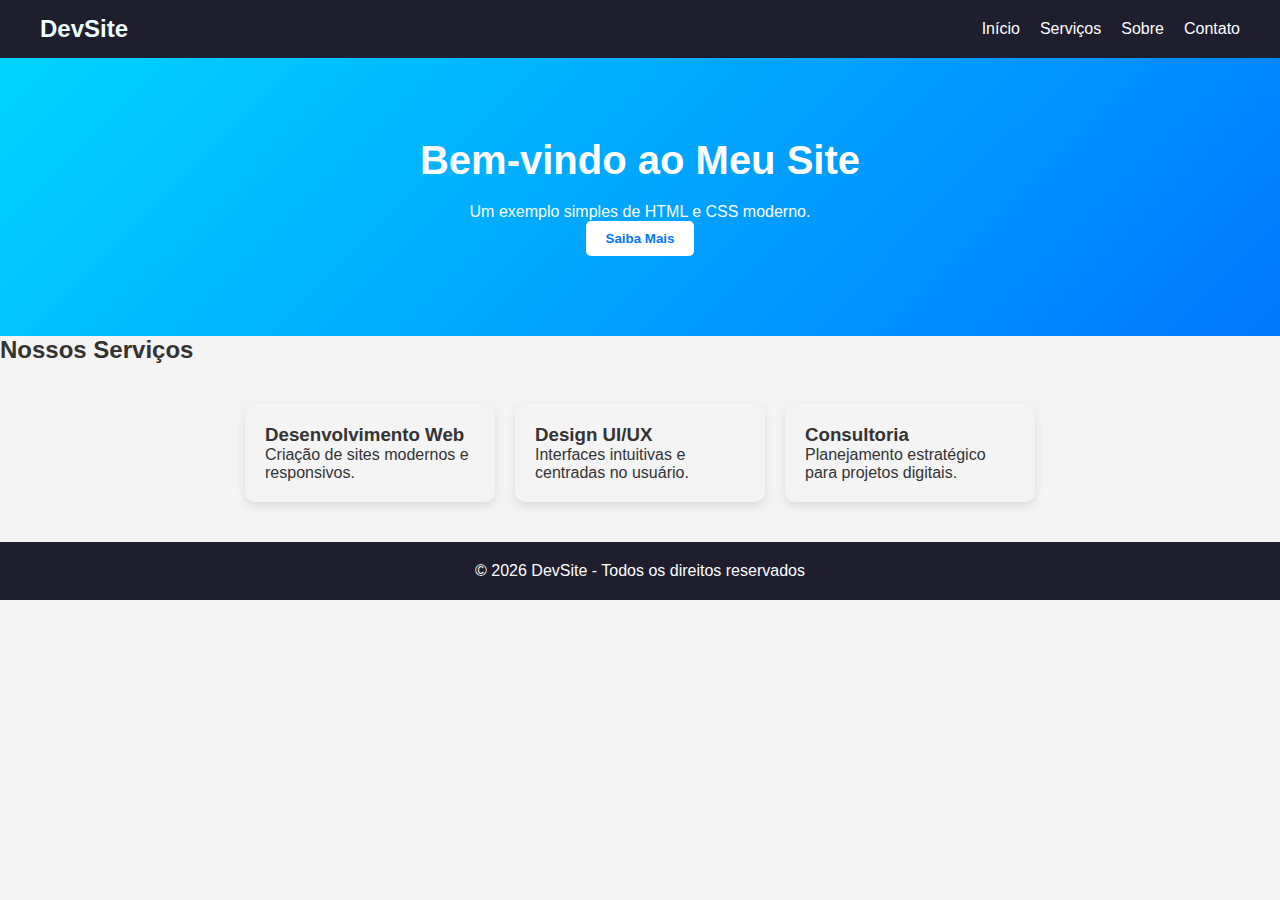
<file: aulas-sexta/index.html>
<!DOCTYPE html>
<html lang="pt-BR">
  <head>
    <meta charset="UTF-8" />
    <meta name="viewport" content="width=device-width, initial-scale=1.0" />
    <title>Meu Site Exemplo</title>
    <link rel="stylesheet" href="style.css" />
  </head>
  <body>
    <header>
      <div class="logo">DevSite</div>
      <nav>
        <ul>
          <li><a href="#">Início</a></li>
          <li><a href="#">Serviços</a></li>
          <li><a href="#">Sobre</a></li>
          <li><a href="#">Contato</a></li>
        </ul>
      </nav>
    </header>

    <section class="hero">
      <h1>Bem-vindo ao Meu Site</h1>
      <p>Um exemplo simples de HTML e CSS moderno.</p>
      <button>Saiba Mais</button>
    </section>

    <section class="servicos">
      <h2>Nossos Serviços</h2>
      <div class="cards">
        <div class="card">
          <h3>Desenvolvimento Web</h3>
          <p>Criação de sites modernos e responsivos.</p>
        </div>
        <div class="card">
          <h3>Design UI/UX</h3>
          <p>Interfaces intuitivas e centradas no usuário.</p>
        </div>
        <div class="card">
          <h3>Consultoria</h3>
          <p>Planejamento estratégico para projetos digitais.</p>
        </div>
      </div>
    </section>

    <footer>
      <p>© 2026 DevSite - Todos os direitos reservados</p>
    </footer>
  </body>
</html>
</file>
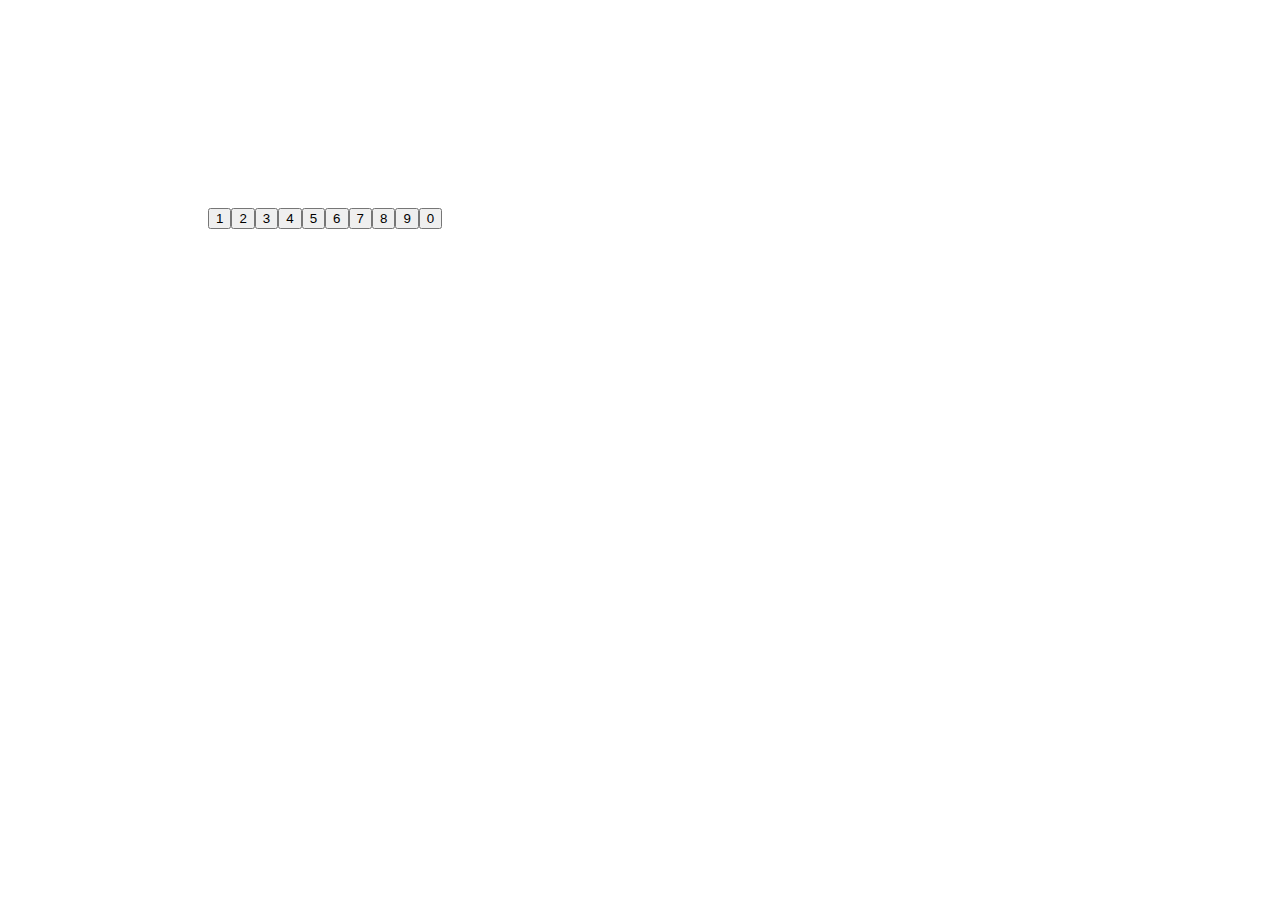
<file: aulas-quartas/calculadora/index.html>
<!DOCTYPE html>
<html lang="en">
  <head>
    <meta charset="UTF-8" />
    <meta name="viewport" content="width=device-width, initial-scale=1.0" />
    <title>Document</title>
  </head>
  <body style="padding: 200px">
    <div id="divTeclas"></div>
    <h1 id="display2"></h1>

    <script src="./script.js"></script>
  </body>
</html>
</file>
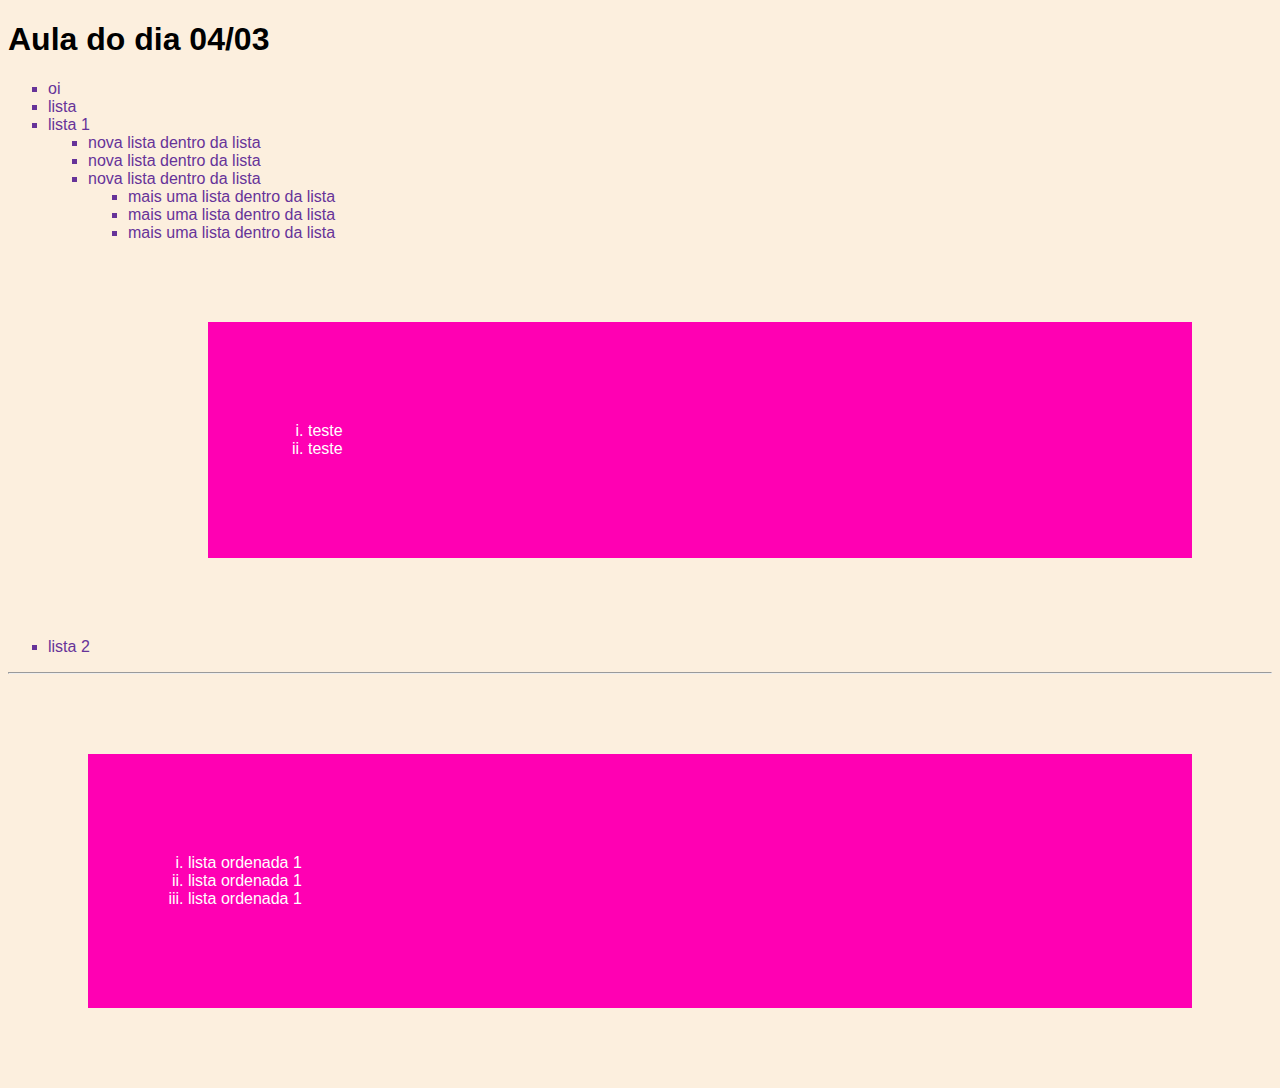
<file: aulas-quartas/dia04-03/index.html>
<!DOCTYPE html>
<html lang="en">
  <head>
    <title>Aulinha</title>
    <style>
      body {
        font-family: Verdana, Geneva, Tahoma, sans-serif;
        background-color: rgb(252, 239, 222);
      }

      ul {
        list-style: square;
        color: rebeccapurple;
      }

      ol {
        list-style: lower-roman;
        color: white;
        margin: 80px;
        padding: 100px;
        background-color: rgb(255, 0, 179);
      }

      #lista-ol {
        color: white;
      }
    </style>
  </head>
  <body>
    <h1>Aula do dia 04/03</h1>
    <ul>
      <li>oi</li>
      <li>lista</li>
      <li>
        lista 1
        <ul>
          <li>nova lista dentro da lista</li>
          <li>nova lista dentro da lista</li>
          <li>
            nova lista dentro da lista
            <ul>
              <li>mais uma lista dentro da lista</li>
              <li>mais uma lista dentro da lista</li>
              <li>
                mais uma lista dentro da lista
                <ol>
                  <li id="lista-ol">teste</li>
                  <li id="lista-ol">teste</li>
                </ol>
              </li>
            </ul>
          </li>
        </ul>
      </li>
      <li>lista 2</li>
    </ul>
    <hr />
    <ol>
      <li>lista ordenada 1</li>
      <li>lista ordenada 1</li>
      <li>lista ordenada 1</li>
    </ol>
  </body>
</html>
</file>
<file: aulas-sexta/style.css>
* {
  margin: 0;
  padding: 0;
  box-sizing: border-box;
  font-family: Arial, sans-serif;
}

body {
  background-color: #f4f4f4;
  color: #333;
}

header {
  display: flex;
  justify-content: space-between;
  align-items: center;
  background-color: #1e1e2f;
  padding: 15px 40px;
}

.logo {
  font-size: 1.5rem;
  font-weight: bold;
  color: azure;
}

nav ul {
  list-style: none;
  display: flex;
  gap: 20px;
}

nav a {
  text-decoration: none;
  color: white;
  transition: 0.3s;
}

nav a:hover {
  color: #00d4ff;
}

.hero {
  text-align: center;
  padding: 80px 20px;
  background: linear-gradient(135deg, #00d4ff, #0077ff);
  color: white;
}

.hero h1 {
  font-size: 2.5rem;
  margin-bottom: 20px;
}

.hero button {
  padding: 10px 20px;
  border: none;
  background-color: white;
  color: #0077ff;
  font-weight: bold;
  cursor: pointer;
  border-radius: 5px;
  transition: 0.3s;
}

.hero button:hover {
  background-color: #f4f4f4;
}

.servicos h2 {
  margin-bottom: 40px;
}

.cards {
  display: flex;
  justify-content: center;
  gap: 20px;
  flex-wrap: wrap;
}

.card {
  background-color: #f4f4f4;
  padding: 20px;
  width: 250px;
  border-radius: 10px;
  box-shadow: 0 4px 10px rgba(0, 0, 0, 0.1);
  transition: 0.3s;
}

.card:hover {
  transform: translate(-5px);
}

footer {
  text-align: center;
  padding: 20px;
  background-color: #1e1e2f;
  color: white;
  margin-top: 40px;
}

/* TABLET E CELULAR - 768PX */
@media (max-width: 768px) {
  /* header vira coluna */
  header {
    flex-direction: column;
    gap: 10px;
  }

  .cards {
    flex-direction: column;
    align-items: center;
  }
}
</file>
